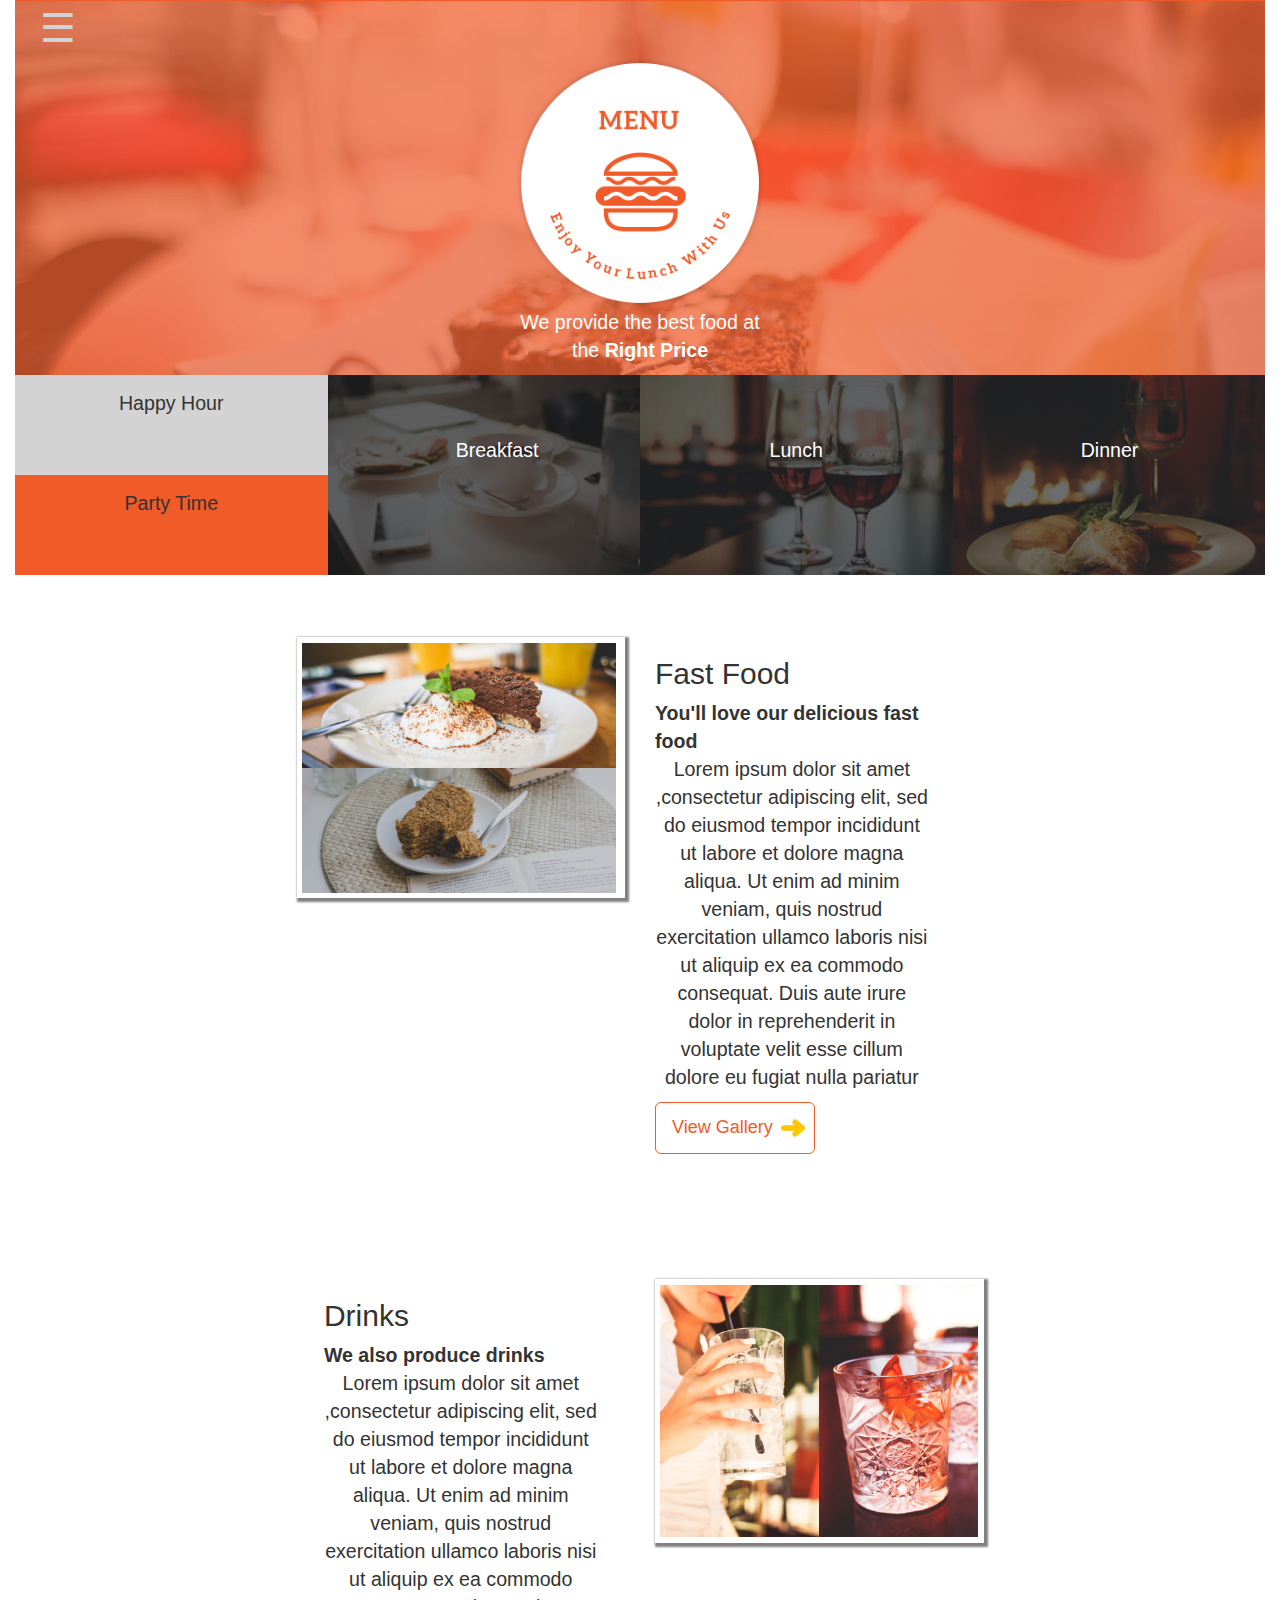
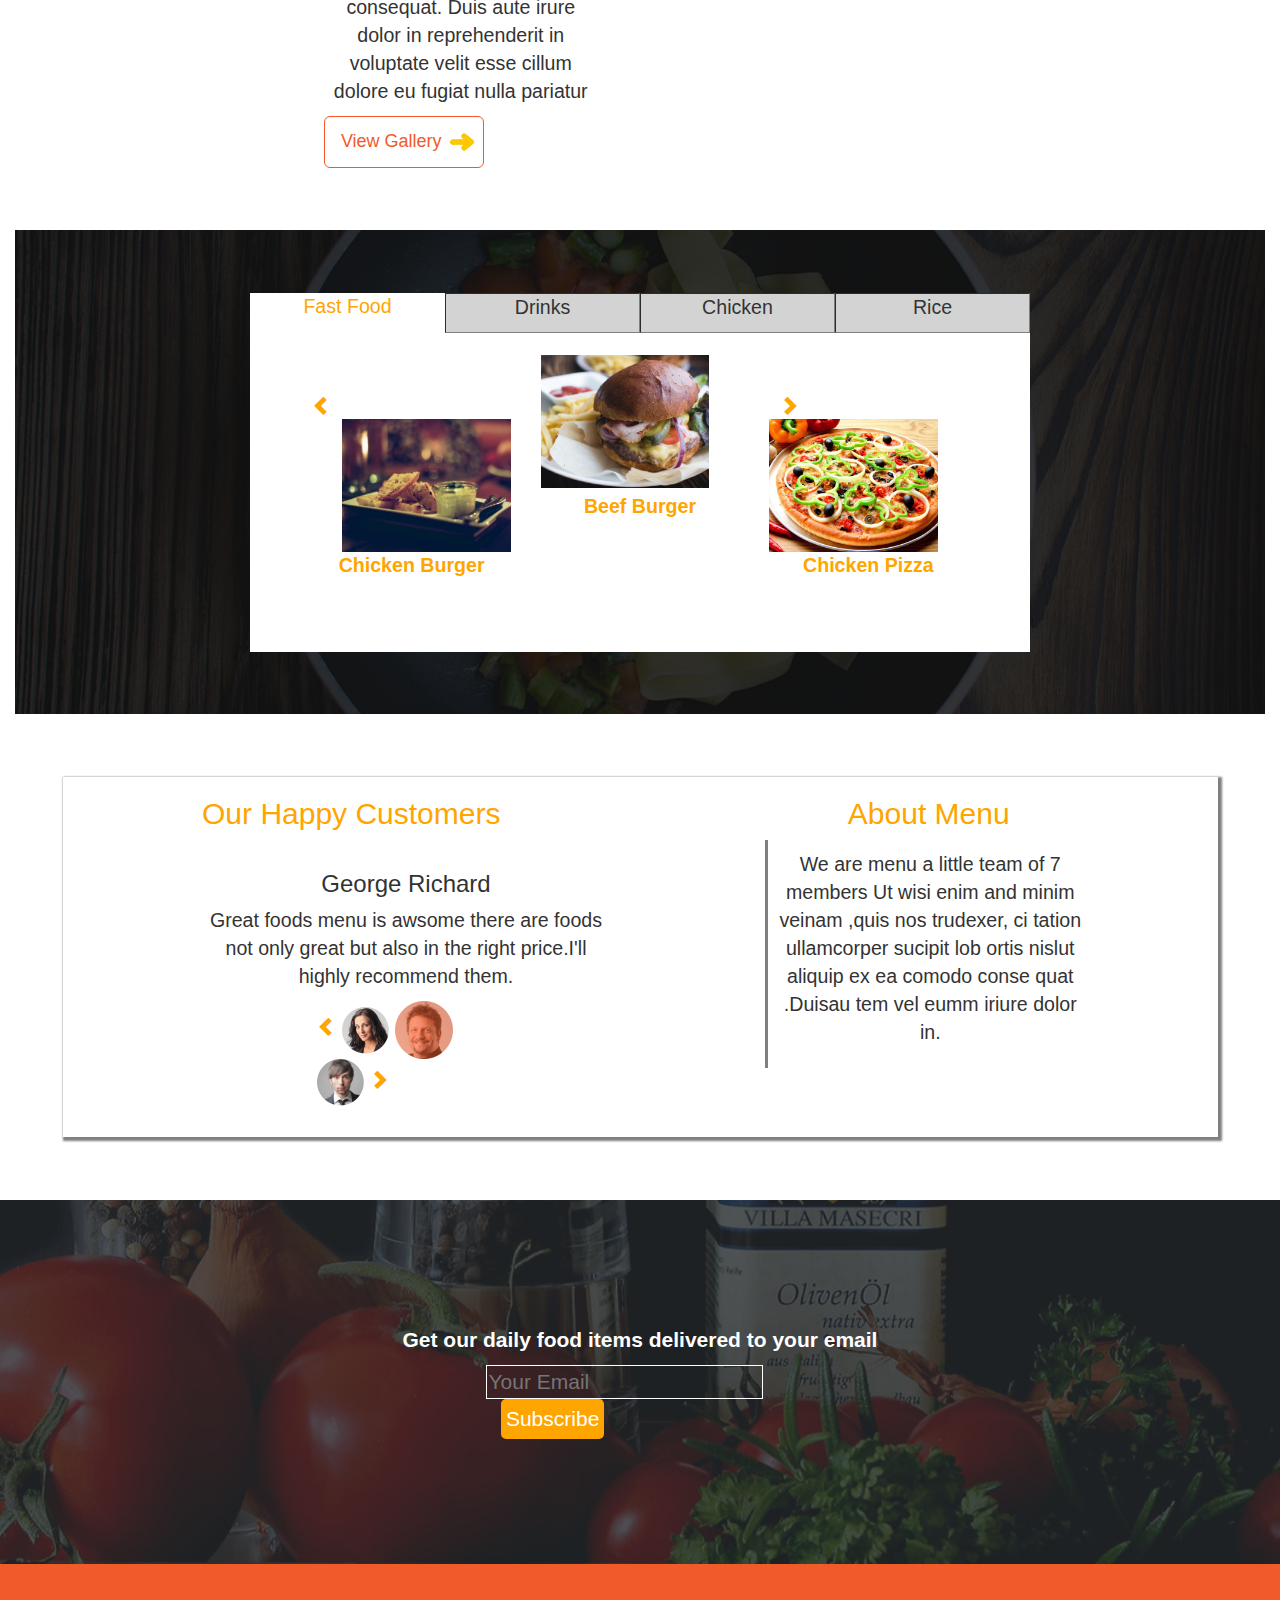
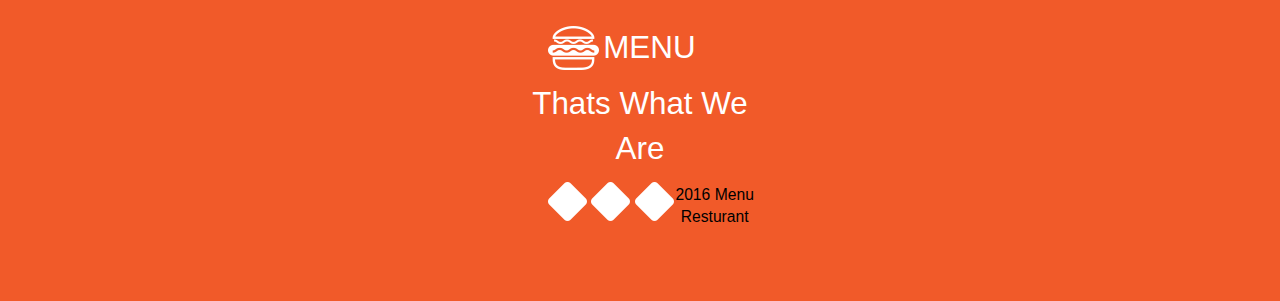
<file: index.html>
<!DOCTYPE html>
<html lang="en" dir="ltr">
  <head>
    <meta charset="utf-8">
    <meta name="viewport" content="width=device-width initial-scale=1 user-scallable=no maximum-scale=1.0">
    <link rel="stylesheet"  type="text/css" href="css/css/bootstrap.min.css"/>
    <link rel="stylesheet"  type="text/css" href="css/style.css"/>
    <link rel="icon" href="ip2/assets/logoBig.png"/>
      <script async src="https://www.googletagmanager.com/gtag/js?id=UA-118281238-1"></script>
    <title>Anitas Kitchen</title>
  </head>
  <body>
    <div class="container-fluid">
      <header class="notop">
        <!--head-->
        <div class="sidebar container-fluid" id="sidebar">
        <span id="header">Pages</span>
         <span style="font-size:50px;" id="close" onclick="doClose()">&times;</span><br/>
        <a href="#">Contacts</a><br/>
        <a href="#">Events</a><br/>
        <a href="#">Menu</a>
        </div>
        <span class="icon" onclick="doOpen()">&#9776;</span>
        <div class="head" id="logobig">
          <!--images-->
       <img src="ip2/assets/logoBig.png" alt="logo">
       <p>We provide the best food at the <span id="key">Right Price</span></p>
       </div>
       <div class="notop row">
            <div class="notop in_image  col-xs-12 col-sm-6 col-md-3 col-lg-3">
              <div style="background-color:lightgray" class="half">
                <p>Happy Hour</p>
              </div>
              <div style="background-color:#F15A29" class="half">
                 <p>Party Time</p>
              </div>
          </div>
            <div class="notop col-xs-12 col-sm-6 col-md-3 col-lg-3">
              <!--<img src="ip2/assets/foodtop/breakfast.jpg"  alt="breakfast">-->
               <!--Breakfast-->
              <div class=" center breakfast in_image all">
                 <p>Breakfast</p>
              </div>
            </div>
            <div class="notop col-xs-12 col-sm-6 col-md-3 col-lg-3">
              <div class="center lunch in_image all">
                 <p>Lunch</p>
              </div>
            </div>
            <div class="notop col-xs-12 col-sm-6 col-md-3 col-lg-3">
              <div class="center dinner in_image all ">
                 <p>Dinner</p>
              </div>
            </div>
       </div>
      </header>
      <section>
        <article>
        <div class="rows row">
          <div class="first col-lg-6 col-md-6 col-sm-12 col-xs 12">
            <div class="images">
            <img src="ip2/assets/fastFood1.jpg"  alt="cake">
            <img src="ip2/assets/fastFood2.jpg"  alt="cakecut">
          </div>
          </div>
          <div class="txt col-lg-6 col-md-6 col-sm-12 col-xs 12">
           <div class="r_oneplace">
             <h2>Fast Food</h2>
             <span id="key">You'll love our delicious fast food</span>
           <p id="font-in">Lorem ipsum dolor sit amet ,consectetur adipiscing elit,
              sed do eiusmod tempor incididunt ut labore et dolore magna aliqua.
              Ut enim ad minim veniam, quis nostrud exercitation  ullamco laboris nisi
              ut aliquip ex ea commodo consequat. Duis aute irure dolor in reprehenderit
              in voluptate velit esse cillum dolore eu fugiat nulla pariatur</p>
              <a class="orange btn btn-default btn-lg"><span style="color:#F15A29;font-size:1em">View Gallery
              </span><img src="ip2/next.jpeg" alt="next"></a>
          </div>
        </div>
        </div>
        <div class="rows row">
          <div class="txt col-lg-6 col-md-6 col-sm-12 col-xs 12">
            <div class="r_twoplace">
            <h2>Drinks</h2>
            <span id="key">We also produce drinks</span>
          <p id="font-in">Lorem ipsum dolor sit amet ,consectetur adipiscing elit,
             sed do eiusmod tempor incididunt ut labore et dolore magna aliqua.
             Ut enim ad minim veniam, quis nostrud exercitation  ullamco laboris nisi
             ut aliquip ex ea commodo consequat. Duis aute irure dolor in reprehenderit
             in voluptate velit esse cillum dolore eu fugiat nulla pariatur</p>
             <a class="orange btn btn-default btn-lg"><span style="color:#F15A29;font-size:1em">View Gallery
             </span><img src="ip2/next.jpeg" alt="next"></a>
           </div>
          </div>
          <div class="col-lg-6 col-md-6 col-sm-12 col-xs 12">
            <div class="images2">
              <img  src="ip2/assets/drink1.jpg"  alt="cake" align="left"/>
              <img  src="ip2/assets/drink2.jpg"  alt="cakecut" align=right/>
            </div>
          </div>
        </div>
      </article>
      <aside>
         <div class="content row">
           <div class="col-lg-3 col-md-3 col-sm-6 col-xs-12">
           <p style="color:orange">Fast Food</p>
           </div>
           <div class="column col-lg-3 col-md-3 col-sm-6 col-xs-12">
             <p>Drinks</p>
           </div>
           <div class="column col-lg-3 col-md-3 col-sm-6 col-xs-12">
                <p>Chicken</p>
           </div>
           <div class="column col-lg-3 col-md-3 col-sm-6 col-xs-12">
                <p>Rice</p>
           </div>
           <div class="items row">
             <div class="col-lg-4 col-md-4 col-sm-12 col-xs-12">
               <span style="margin-top:20%;color:orange;font-size:1.4em;margin-right:5%" class="glyphicon glyphicon-chevron-left" align="left"></span>
               <img src="ip2/assets/fastfood/chickenBurger.jpg" alt="chickenburger" width="85%" align="right"/>
               <br clear="left"/>
               <p>Chicken Burger</p>
             </div>
             <div class="col-lg-4 col-md-4 col-sm-12 col-xs-12">
                <img src="ip2/assets/fastfood/beefBurger.jpg" alt="beefburger" width="85%"/>
                <p>Beef Burger</p>
             </div>
             <div class="col-lg-4 col-md-4 col-sm-12 col-xs-12">
               <span style="margin-top:20%;color:orange;font-size:1.4em;margin-left:5%" class="glyphicon glyphicon-chevron-right" align="right"></span>
                <img src="ip2/assets/fastfood/chickenPizza.jpg" alt="chickenpizza" width="85%" align="left"/>
                <br clear="right"/>
                <p>Chicken Pizza</p>
             </div>
           </div>
         </div>
      </aside>
      </section>
      <footer>
        <div class="row" style="box-shadow:2px 2px 2px 2px grey">
        <div class="about col-lg-6 col-md-6 col-sm-12 col-xs-12">
        <h2>Our Happy Customers</h2>
        <div style="padding:2%;margin-left:20%;">
          <h3>George Richard</h3>
          <p>Great foods menu is awsome there are foods not only
          great but also in the right price.I'll highly recommend them.</p>
          <div class="row">
          <div style="margin-left:30%;margin-right:30%;width:40%; "id="glyorange">
              <span class="glyphicon glyphicon-chevron-left"></span>
               <img src="ip2/assets/customers/p1.png" alt="mary"/>
               <img src="ip2/assets/customers/p2.png" alt="james"/>
               <img src="ip2/assets/customers/p3.png" alt="john"/>
               <span class="glyphicon glyphicon-chevron-right"></span>
             </div>
          </div>
        </div>
        </div>
        <div class="about col-lg-6 col-md-6 col-sm-12 col-xs-12">
          <h2>About Menu</h2>
          <div style="margin-right:20%;margin-left:20%;" class="inabt">
          <p>We are menu a little team of 7 members Ut wisi enim and minim veinam
            ,quis nos trudexer, ci tation ullamcorper sucipit lob
            ortis nislut aliquip ex ea comodo conse quat .Duisau tem vel eumm iriure
            dolor in.
          </p>
        </div>
      </div>
    </div>
      </footer>
    </div>
    <div class="container-fluid">
    <div class="last row">
       <p style="font-weight:bold">Get our daily food items delivered to your email</p>
       <div style="margin-left:35%;margin-right:35%;width:30%">
           <form action="https://github.us18.list-manage.com/subscribe/post?u=fbb5d325a9e6711a8bd2a5454&amp;id=aef519c156" method="post" id="mc-embedded-subscribe-form" name="mc-embedded-subscribe-form" class="validate" target="_blank" novalidate>
       <input type="email" placeholder="Your Email" name="EMAIL" class="required email" id="mce-EMAIL">
      <input type="submit" value="Subscribe" name="subscribe" id="mc-embedded-subscribe" class="button">
        </form>
     </div>
    </div>
    <div class="lastly row">
         <div class="pintrest">
          <img src="ip2/assets/footerlogos/logo_white.png" alt="pin_logo" align="left" style="margin-left:10%;"/>
          <span style="margin-left:2%;font-size:1.6em;" align="right">MENU</spans>
            <p>Thats What We Are</p>
            <img src="ip2/assets/footerlogos/facebook.png" alt="pin_logo" align="left" style="margin-left:10%;"/>
            <img src="ip2/assets/footerlogos/twitter.png" alt="pin_logo" align="left" style="margin-left:2%;"/>
            <img src="ip2/assets/footerlogos/pinterest.png" alt="pin_logo" align="left" style="margin-left:2%;"/>
            <p style="color:black;font-size:0.5em;">2016 Menu Resturant</p>
         </div>
    </div>
  </div>
  <script async src="https://www.googletagmanager.com/gtag/js?id=UA-118281238-1"></script>
<script src="js/jquery-3.3.1.min.js"></script>
    <script>
window.dataLayer = window.dataLayer || [];
 function gtag(){dataLayer.push(arguments);}
 gtag('js', new Date());
 gtag('config', 'UA-118281238-1');
    </script>
    <script src="js/script.js"></script>
    <script type='text/javascript' src='//s3.amazonaws.com/downloads.mailchimp.com/js/mc-validate.js'></script>
    <script type='text/javascript'>
    (function($) {window.fnames = new Array();
      window.ftypes = new Array();fnames[0]='EMAIL';
      ftypes[0]='email';fnames[1]='FNAME';ftypes[1]='text';
      fnames[2]='LNAME';ftypes[2]='text';fnames[3]='ADDRESS';
      ftypes[3]='address';fnames[4]='PHONE';ftypes[4]='phone';
    }(jQuery));
      var $mcj = jQuery.noConflict(true);</script>
  </body>
</html>
</file>
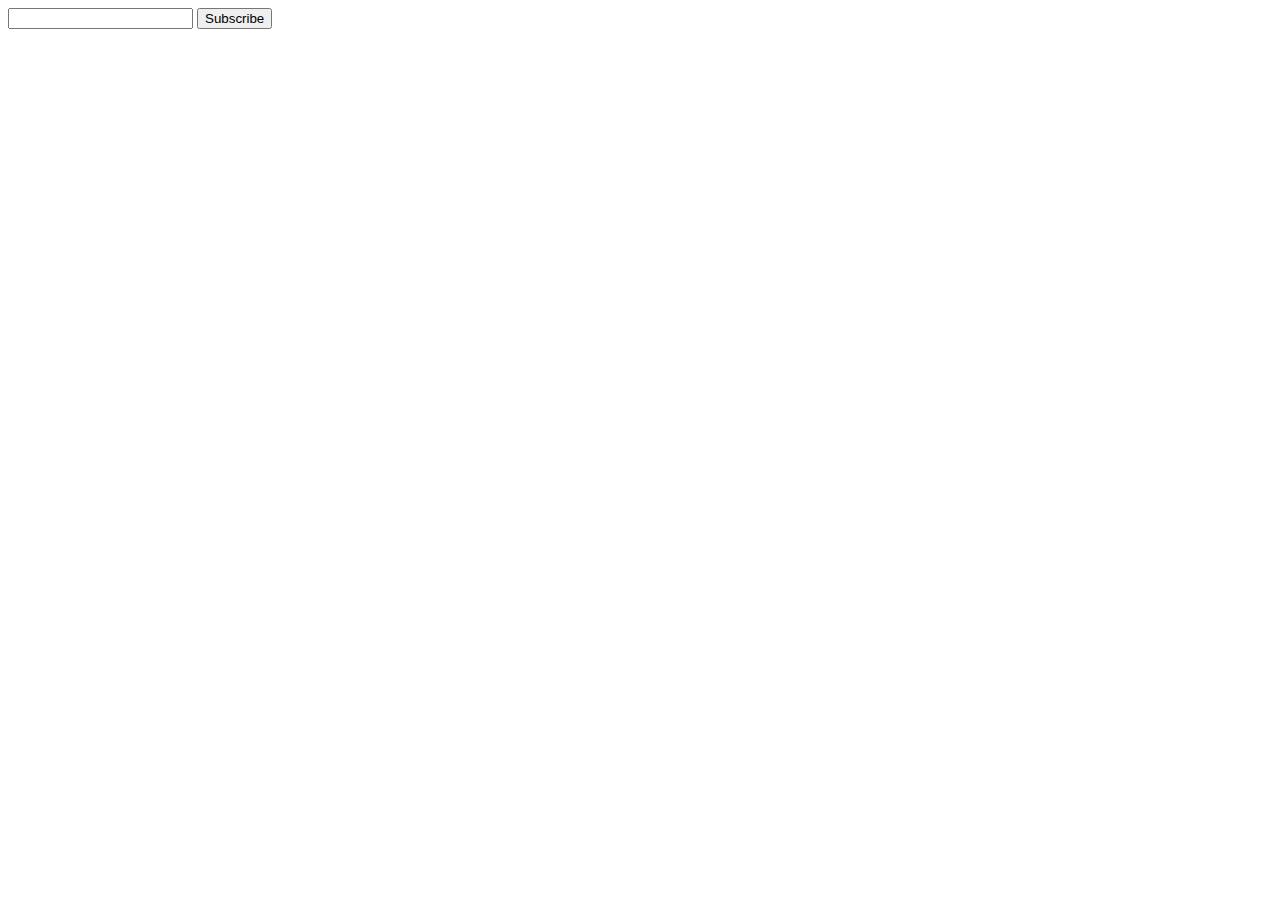
<file: trial.html>
<!DOCTYPE html>
<html lang="en" dir="ltr">
  <head>
    <meta charset="utf-8">
    <title>Trial</title>
  </head>
  <body>
<form action="https://github.us18.list-manage.com/subscribe/post?u=fbb5d325a9e6711a8bd2a5454&amp;id=aef519c156" method="post" id="mc-embedded-subscribe-form" name="mc-embedded-subscribe-form" class="validate" target="_blank" novalidate>
<input type="email" value="" name="EMAIL" class="required email" id="mce-EMAIL">
<input type="submit" value="Subscribe" name="subscribe" id="mc-embedded-subscribe" class="button"></div>
</form>
    <script src="js/jquery-3.3.1.min.js"></script>
<script type='text/javascript' src='//s3.amazonaws.com/downloads.mailchimp.com/js/mc-validate.js'></script><script type='text/javascript'>(function($) {window.fnames = new Array(); window.ftypes = new Array();fnames[0]='EMAIL';ftypes[0]='email';fnames[1]='FNAME';ftypes[1]='text';fnames[2]='LNAME';ftypes[2]='text';fnames[3]='ADDRESS';ftypes[3]='address';fnames[4]='PHONE';ftypes[4]='phone';}(jQuery));var $mcj = jQuery.noConflict(true);</script>
  </body>
</html>
</file>
<file: css/style.css>
.con{
  width:100%;
}
header{
  background-image:url("../ip2/assets/backgrounds/landing.jpg");
  background-size: cover;
  background-repeat: no-repeat;
  background-position: center;
}

.head{
  margin-left: auto;
  margin-right: auto;
  width:20%;
}
.head p{
  font-size:1.4em;
  text-align: center;
  color:white;
  font-family:arial;
}
.head img{
  width:100%;
}
#key{
  font-weight: bold;
}
.notop{
  padding:0px;
  margin:0px;
}
.breakfast{
  background-image:url("../ip2/assets/foodtop/breakfast.jpg");
  background-size: cover;
  background-repeat: no-repeat;
  background-position: center;
}
.lunch{
  background-image:url("../ip2/assets/foodtop/lunch.jpg");
  background-size: cover;
  background-repeat: no-repeat;
  background-position: center;
}
.dinner{
  background-image:url("../ip2/assets/foodtop/dinner.jpg");
  background-size: cover;
  background-repeat: no-repeat;
  background-position: center;
}
.in_image{
   height:200px;
}
.center p{
margin-right: auto;
margin-left: auto;
width:18%;
font-size:1.4em;
padding-top:20%;
}
.half{
  width:100%;
  height:50%;
}
.half p{
 text-align:center;
 padding-top:5%;
 font-size:1.4em;
}
.rows{
  padding:5%;
}

.images{
  margin-left:40%;
  box-shadow:2px 2px 2px 2px grey;
  padding:1%;
}
.images img{
  width:99%;
}
#font-in{
  font-size:1.4em;
}
.txt span{
  font-size:1.4em;
}
.r_oneplace{
  margin-right:2%;
  width:50%;
}
.r_twoplace{
  margin-left:45%;
  width:50%;
}
a img{
  width:30px;
  height:30px;
}
a{
  font-size:1.4em;
  width:160px;
}
.orange{
  border-color:#F15A29;
}
.images2{
  width:60%;
  box-shadow:2px 2px 2px 2px grey;
  padding:1%;
}
.images2 img{
  width:50%;
  height:100%;
}
aside{
  background-image:url("../ip2/assets/backgrounds/foodsBg.jpg");
  background-size: cover;
  background-repeat: no-repeat;
  background-position: center;
  width:100%;
  padding-top:5%;
  padding-bottom:5%;
  padding-left:20%;
  padding-right:20%;
}
.content{
  background-color:white;

}

.content .column{
  margin:0px;
  background-color:lightgray;
  border:1px solid grey;
  border-style: inset;

}
.content p{
  text-align:center;
  font-size:1.4em;
}

.white{
  background-color:white;
}
.items{
  padding:8%;
}
.items p{
  text-align: center;
  color:orange;
  margin-top:5px;
  font-weight: bold;
}
footer{
  width:100%;
  padding:5%;
  background-color: white;
  font-size:1.4em;
}
.about{
  padding-bottom:20px;
}
.inabt{
  border-left:3px solid grey;
  padding:2%;
}
.about h2{
   color:orange;
   text-align:center
}
.about h3,p{
  text-align: center;
}

.last{
  background-image:url("../ip2/assets/backgrounds/subscribe.jpg");
  background-size: cover;
  background-repeat: no-repeat;
  background-position: center;
  padding:10%;
  font-size:1.5em;
  color:white;
}
input{
background-color:rgb(0,0,0,0);
border:1px solid white;
}

.last #mc-embedded-subscribe{
  padding:5px;
  background-color:orange;
  border:none;
  margin-left:5%;
  border-radius:5px;
}

.lastly{
  background-color:#F15A29;
  padding:5%;
}
.pintrest{
  margin-left: auto;
  margin-right: auto;
  width:20%;
  padding:0px;
  font-size:1.4em;
  color:white;
}
.pintrest p{
  margin-top:5%;
}
.all{
  width:100%;
  height:200px;
  color:white;
}
.all:hover{
  background-image:none;
  color:black;
  background-color:white;
}
.icon{
  color:lightgrey;
  font-size:40px;
  cursor:pointer;
  margin-top:2%;
  margin-left:2%;
}
.sidebar{
  visibility: hidden;
  position:absolute;
  background-color:grey;
  font-size:1.4em;
  padding-bottom:50px;
}
.sidebar #header{
  margin-left:60px;
  margin-right:10px;
  font-size:1.4em;
}
.sidebar #close{
  cursor: pointer;
}
.sidebar a{
  margin-left:60px;
  text-decoration: none;
  color:black;
  text-align: center;
  margin-right:60px;
}
.sidebar a:hover{
  color:white;
}
#glyorange span{
  color:orange;
}

#logobig:hover{
  text-transform:capitalize;
  cursor:pointer;
}
</file>
